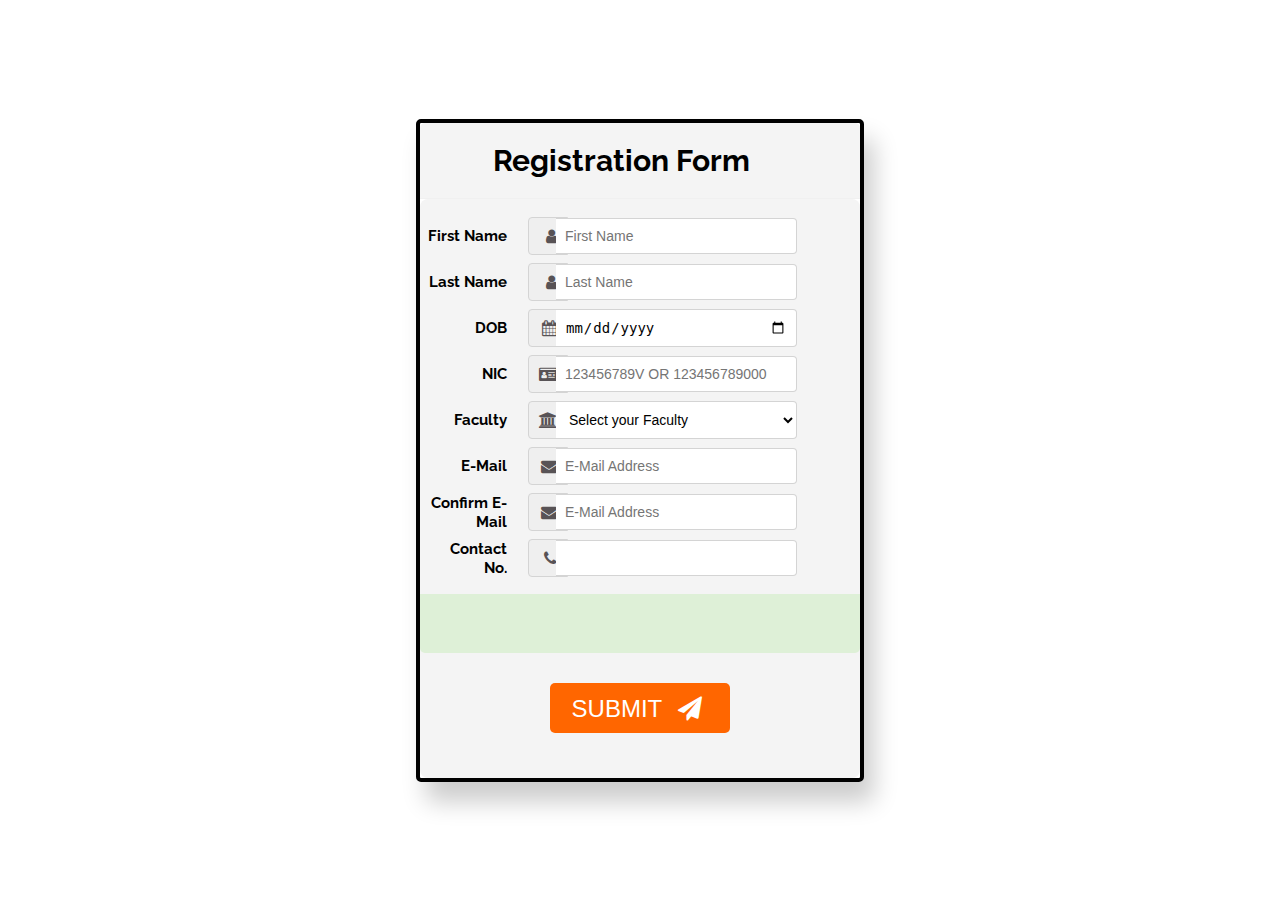
<file: index.html>
<!DOCTYPE html>
<html lang="en">

<head>
    <meta charset="UTF-8" />
    <meta http-equiv="X-UA-Compatible" content="IE=edge,chrome=1">
    <meta name="viewport" content="width=device-width, initial-scale=1.0">
    <title>User Registration Web Form</title>

    <meta name="SANJEEV" content="USJP" />
    <!-- Font Awesome CSS -->
    <link rel='stylesheet' href='https://cdnjs.cloudflare.com/ajax/libs/font-awesome/4.7.0/css/font-awesome.css'>

    <!-- Page CSS -->
    <link rel="stylesheet" href="style.css">
    <!-- Validation -->
    <script defer src="form_validation.js"></script>
</head>

<body>
    <div class="container">
        <div class="header">
            <h2>Registration Form</h2>

        </div>
        <form class="form" name="registration" onSubmit="return formValidation();">
            <table style="width:120%">
                <tr>
                    <td style="width:20%"><label>First Name</label></td>
                    <td style="width:5%"><i class="fa fa-user" aria-hidden="true"></i></td>
                    <td style="width:50%"> <input type="text " id="fname" placeholder="First Name " required></td>
                </tr>
                <tr>
                    <td style="width:20%"><label>Last Name</label></td>
                    <td style="width:5%"><i class="fa fa-user" aria-hidden="true"></i></td>
                    <td style="width:50%"> <input type="text " id="lname" placeholder="Last Name " required></td>
                </tr>
                <tr>
                    <td style="width:20%"><label>DOB</label></td>
                    <td style="width:5%"><i class="fa fa-calendar" aria-hidden="true"></i></td>
                    <td style="width:50%"> <input type="date" id="dob" required></td>
                </tr>
                <tr>
                    <td style="width:20%"><label>NIC</label></td>
                    <td style="width:5%"><i class="fa fa-id-card" aria-hidden="true"></i></td>
                    <td style="width:50%"> <input type="text" id="nic" placeholder="123456789V OR 123456789000 " required></td>
                </tr>
                <tr>
                    <td style="width:20%"><label>Faculty</label></td>
                    <td style="width:5%"><i class="fa fa-university " aria-hidden="true"></i></td>
                    <td style="width:50%"> <select id="faculty" required>
                            <option value="">Select your Faculty</option>
                            <option value="ET">Engineering Technology</option>
                            <option value="BT">Bio System Technology</option>
                            <option value="ICT">Information & Communication Technology</option>
                        </select></td>
                </tr>
                <tr>
                    <td style="width:20%"><label>E-Mail</label></td>
                    <td style="width:5%"><i class="fa fa-envelope " aria-hidden="true"></i></td>
                    <td style="width:50%"> <input type="email" id="email" placeholder="E-Mail Address" required></td>
                </tr>
                <tr>
                    <td style="width:20%"><label>Confirm E-Mail</label></td>
                    <td style="width:5%"><i class="fa fa-envelope " aria-hidden="true"></i></td>
                    <td style="width:50%"> <input type="email" id="cemail" placeholder="E-Mail Address" required></td>
                </tr>
                <tr>
                    <td style="width:20%"><label>Contact No.</label></td>
                    <td style="width:5%"><i class="fa fa-phone" aria-hidden="true"></i></td>
                    <td style="width:50%"> <input type="text" id="phone" placeholder="">

                    </td>
            </table>
            <div class="footer">
                <small>Error Message</small>
            </div>


            <center>
                <button type="submit">SUBMIT <i style="color:rgb(255, 255, 255);background-color:transparent;border:none;"class="fa fa-paper-plane" aria-hidden="true"></i><span class="bar"><span class="load"></span><span></button>
            </center>





        </form>
    </div>
</body>

</html>
</file>
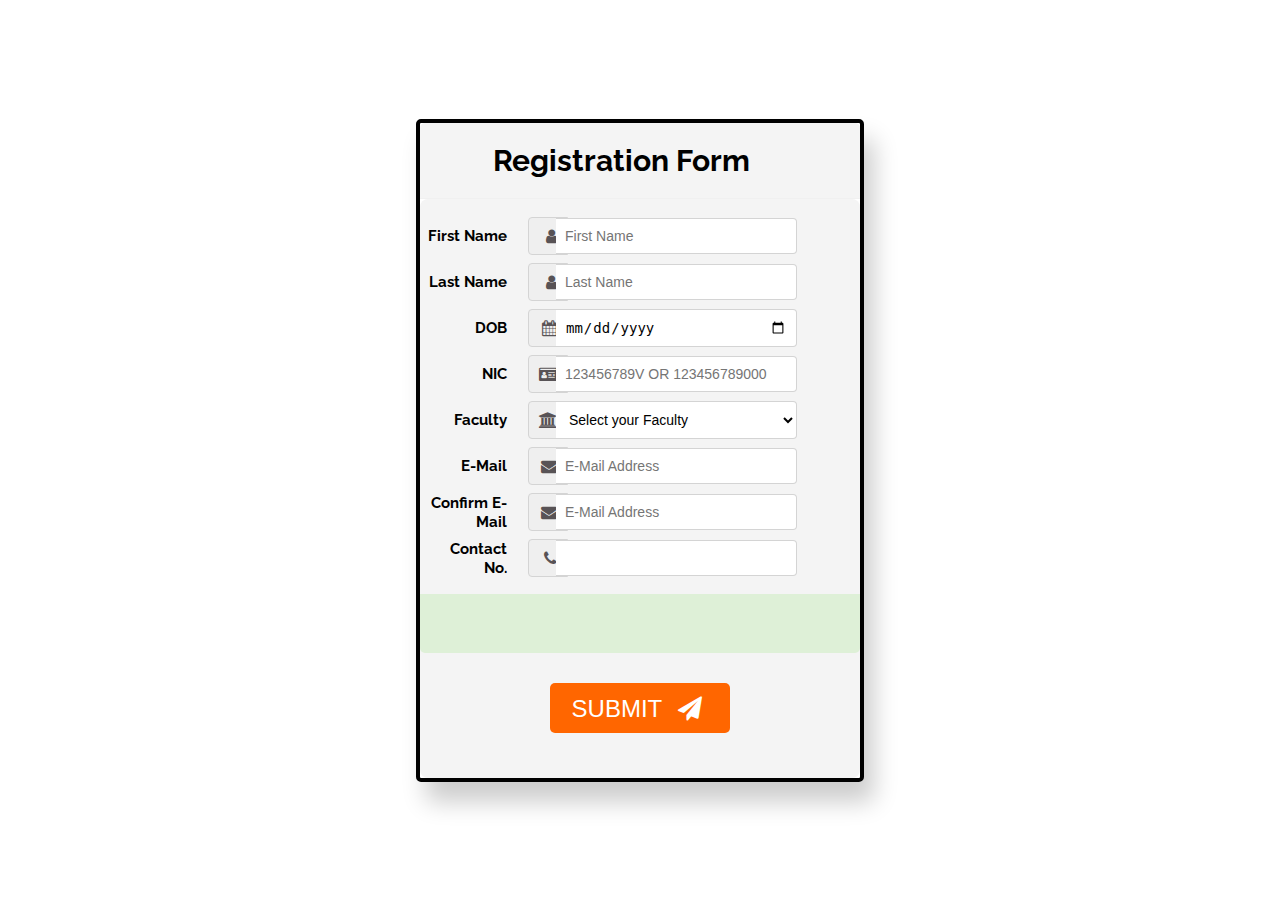
<file: Ass1-User-registration-web-form/index.html>
<!DOCTYPE html>
<html lang="en">

<head>
    <meta charset="UTF-8" />
    <meta http-equiv="X-UA-Compatible" content="IE=edge,chrome=1">
    <meta name="viewport" content="width=device-width, initial-scale=1.0">
    <title>User Registration Web Form</title>

    <meta name="SANJEEV" content="USJP" />
    <!-- Font Awesome CSS -->
    <link rel='stylesheet' href='https://cdnjs.cloudflare.com/ajax/libs/font-awesome/4.7.0/css/font-awesome.css'>

    <!-- Page CSS -->
    <link rel="stylesheet" href="style.css">
    <!-- Validation -->
    <script defer src="form_validation.js"></script>
</head>

<body>
    <div class="container">
        <div class="header">
            <h2>Registration Form</h2>

        </div>
        <form class="form" name="registration" onSubmit="return formValidation();">
            <table style="width:120%">
                <tr>
                    <td style="width:20%"><label>First Name</label></td>
                    <td style="width:5%"><i class="fa fa-user" aria-hidden="true"></i></td>
                    <td style="width:50%"> <input type="text " id="fname" placeholder="First Name " required></td>
                </tr>
                <tr>
                    <td style="width:20%"><label>Last Name</label></td>
                    <td style="width:5%"><i class="fa fa-user" aria-hidden="true"></i></td>
                    <td style="width:50%"> <input type="text " id="lname" placeholder="Last Name " required></td>
                </tr>
                <tr>
                    <td style="width:20%"><label>DOB</label></td>
                    <td style="width:5%"><i class="fa fa-calendar" aria-hidden="true"></i></td>
                    <td style="width:50%"> <input type="date" id="dob" required></td>
                </tr>
                <tr>
                    <td style="width:20%"><label>NIC</label></td>
                    <td style="width:5%"><i class="fa fa-id-card" aria-hidden="true"></i></td>
                    <td style="width:50%"> <input type="text" id="nic" placeholder="123456789V OR 123456789000 " required></td>
                </tr>
                <tr>
                    <td style="width:20%"><label>Faculty</label></td>
                    <td style="width:5%"><i class="fa fa-university " aria-hidden="true"></i></td>
                    <td style="width:50%"> <select id="faculty" required>
                            <option value="">Select your Faculty</option>
                            <option value="ET">Engineering Technology</option>
                            <option value="BT">Bio System Technology</option>
                            <option value="ICT">Information & Communication Technology</option>
                        </select></td>
                </tr>
                <tr>
                    <td style="width:20%"><label>E-Mail</label></td>
                    <td style="width:5%"><i class="fa fa-envelope " aria-hidden="true"></i></td>
                    <td style="width:50%"> <input type="email" id="email" placeholder="E-Mail Address" required></td>
                </tr>
                <tr>
                    <td style="width:20%"><label>Confirm E-Mail</label></td>
                    <td style="width:5%"><i class="fa fa-envelope " aria-hidden="true"></i></td>
                    <td style="width:50%"> <input type="email" id="cemail" placeholder="E-Mail Address" required></td>
                </tr>
                <tr>
                    <td style="width:20%"><label>Contact No.</label></td>
                    <td style="width:5%"><i class="fa fa-phone" aria-hidden="true"></i></td>
                    <td style="width:50%"> <input type="text" id="phone" placeholder="">

                    </td>
            </table>
            <div class="footer">
                <small>Error Message</small>
            </div>


            <center>
                <button type="submit" onclick="formValidation()">SUBMIT <i style="color:rgb(255, 255, 255);background-color:transparent;border:none;"class="fa fa-paper-plane" aria-hidden="true"></i><span class="bar"><span class="load"></span><span></button>
            </center>





        </form>
    </div>
</body>

</html>
</file>
<file: style.css>
@import url('https://fonts.googleapis.com/css?family=Raleway:400,500,600,700,800,900');
* {
    box-sizing: border-box;
}

body {
    background: #ffffff;
    display: flex;
    font-size: 100%;
    height: 100vh;
    margin: 0;
    font-family: "Raleway", sans-serif;
    align-items: center;
    justify-content: center;
}

.container {
    background-color: #f2f2f2 none repeat scroll 0 0;
    border-radius: 5px;
    border: 4px solid #000000;
    box-shadow: 10px 20px 25px rgba(0, 0, 0, 0.2);
    overflow: hidden;
    max-width: 100%;
    width: 35%;
}

.header {
    border-bottom: 1px solid #f0f0f0;
    background-color: #f4f4f4;
    padding: 20px 40px;
    border-radius: 5px 5px 0 0;
    overflow: hidden;
    max-width: 100%;
}

.header h2 {
    margin: 0;
    font-size: 30px;
    text-align: right;
    padding-right: 70px;
}

.form {
    max-width: 100%;
    margin: auto;
    padding: 15px 0px 15px 0px;
    border-radius: 8px;
    background-color: #f4f4f4;
}

label {
    font-size: 15px;
    font-weight: 700;
    color: #000;
}

td {
    display: inline-block;
    padding-bottom: 5px;
    padding-right: 20px;
    margin: 0;
    height: 100%;
    text-align: right;
}

input,
select {
    background-color: #fff;
    border-radius: 0 4px 4px 0;
    text-decoration-color: #b6b6b6;
    width: 100%;
    margin-left: 2px;
    position: right;
    display: inline-block;
    border: 1px solid #d4d4d4;
    border-left: none;
    font-size: 14px;
    padding: 9px;
    box-sizing: border-box;
    transition: 0.3s;
    outline: none;
}

input:focus {
    border-color: dodgerBlue;
    box-shadow: 0 0 8px 0 dodgerBlue;
}

i {
    border: 1px solid #d4d4d4;
    width: 40px;
    background-color: #eeee;
    display: inline-block;
    color: #585356;
    padding: 10px;
    border-radius: 4px 0 0 4px;
    box-sizing: border-box;
}

input:focus+i {
    color: #fff;
    background-color: dodgerBlue;
}

.footer {
    background-color: #def0d7;
    padding: 20px;
    margin-top: 10px;
    border-radius: 0 0 5px 5px;
    overflow: hidden;
    width: 100%;
}

small {
    visibility: hidden;
}


/*********** Animated Button  *************/

@import url('https://fonts.googleapis.com/css?family=Oswald:400,600');
button {
    width: 180px;
    height: 50px;
    border: none;
    border-radius: 5px;
    font-size: 1.5em;
    background-color: #ff6600;
    color: #fff;
    margin: 30px;
    font-family: 'Oswald', sans-serif;
    outline: 0;
}

button:hover {
    cursor: pointer;
    -webkit-animation: moveButton 0.4s ease forwards;
    animation: moveButton 0.4s ease forwards;
}

.bar,
.load {
    position: absolute;
    bottom: 10%;
    left: 0%;
    width: 95%;
    height: 5px;
    background-color: #b34700;
    border-radius: 20px;
    opacity: 0;
    box-sizing: border-box;
    margin: 0 4.5px;
}

.load {
    background-color: #fff;
    z-index: 1;
    width: 0%;
}

button:active {
    outline: 0;
}

button:hover .bar {
    opacity: 1;
    -webkit-transition: all 0.2s ease;
    transition: all 0.2s ease;
}

button:hover>strong>i {
    -webkit-animation: tremble 0.5s 0.4s ease;
    animation: tremble 0.5s 0.4s ease;
}

button:hover .load {
    opacity: 1;
    -webkit-transition: all 0.5s ease;
    transition: all 0.5s ease;
}

.loading {
    position: absolute;
    top: 0px;
    left: -5px;
    width: 100%;
    opacity: 1;
    -webkit-transition: all 5s 0.1s linear;
    transition: all 5s 0.1s linear;
}

button.complete {
    background-color: #4EBA4E;
    -webkit-transition: all 0.5s ease-in-out;
    transition: all 0.5s ease-in-out;
}

button.complete .bar,
button.complete strong,
button.complete .load {
    opacity: 0;
}

button.complete:before {
    content: '\f00c';
    font-family: 'fontawesome';
    -webkit-transition: all 0.5s ease;
    transition: all 0.5s ease;
    font-weight: 600;
    position: absolute;
    left: 50%;
    -webkit-transform: translateX(-50%) scale(1.2);
    transform: translateX(-50%) scale(1.2);
    color: #fff;
    font-size: 1.5em;
    opacity: 0;
    -webkit-animation: appear 0.5s 0.2s ease-in-out forwards;
    animation: appear 0.5s 0.2s ease-in-out forwards;
}

@-webkit-keyframes appear {
    from {
        opacity: 0;
    }
    to {
        opacity: 1;
    }
}

@keyframes appear {
    from {
        opacity: 0;
    }
    to {
        opacity: 1;
    }
}

@-webkit-keyframes tremble {
    0% {
        -webkit-transform: rotate(0deg);
        transform: rotate(0deg);
    }
    25% {
        -webkit-transform: rotate(-10deg);
        transform: rotate(-10deg);
    }
    50% {
        -webkit-transform: rotate(0deg);
        transform: rotate(0deg);
    }
    75% {
        -webkit-transform: rotate(10deg);
        transform: rotate(10deg);
    }
    100% {
        -webkit-transform: rotate(0deg);
        transform: rotate(0deg);
    }
}

@-webkit-keyframes tremble-end {
    0% {
        -webkit-transform: rotate(0deg) translateX(-50%);
        transform: rotate(0deg) translateX(-50%);
    }
    25% {
        -webkit-transform: rotate(-10deg) translateX(-50%);
        transform: rotate(-10deg) translateX(-50%);
    }
    50% {
        -webkit-transform: rotate(0deg) translateX(-50%);
        transform: rotate(0deg) translateX(-50%);
    }
    75% {
        -webkit-transform: rotate(10deg) translateX(-50%);
        transform: rotate(10deg) translateX(-50%);
    }
    100% {
        -webkit-transform: rotate(0deg) translateX(-50%);
        transform: rotate(0deg) translateX(-50%);
    }
}

@keyframes tremble {
    0% {
        -webkit-transform: rotate(0deg);
        transform: rotate(0deg);
    }
    25% {
        -webkit-transform: rotate(-10deg);
        transform: rotate(-10deg);
    }
    50% {
        -webkit-transform: rotate(0deg);
        transform: rotate(0deg);
    }
    75% {
        -webkit-transform: rotate(10deg);
        transform: rotate(10deg);
    }
    100% {
        -webkit-transform: rotate(0deg);
        transform: rotate(0deg);
    }
}

@-webkit-keyframes moveButton {
    0% {
        width: 200px;
        -webkit-transform: skew(0deg);
        transform: skew(0deg);
        border-radius: 5px;
    }
    10% {
        -webkit-transform: translateY(-12px) skew(-10deg);
        transform: translateY(-12px) skew(-10deg);
        border-top-left-radius: 10px;
        border-bottom-right-radius: 10px;
    }
    15% {
        -webkit-transform: translateY(-7px) skew(10deg);
        transform: translateY(-7px) skew(10deg);
        border-top-left-radius: 10px;
        border-bottom-right-radius: 10px;
    }
    20% {
        -webkit-transform: translateY(-2px) skew(-15deg);
        transform: translateY(-2px) skew(-15deg);
        border-top-left-radius: 15px;
        border-bottom-right-radius: 15px;
    }
    30% {
        -webkit-transform: translateY(0px) skew(15deg);
        transform: translateY(0px) skew(15deg);
        border-top-left-radius: 15px;
        border-bottom-right-radius: 15px;
    }
    40% {
        -webkit-transform: skew(-20deg);
        transform: skew(-20deg);
        width: 210px;
        border-top-left-radius: 20px;
        border-bottom-right-radius: 20px;
    }
    50% {
        -webkit-transform: skew(20deg);
        transform: skew(20deg);
        width: 210px;
        border-top-left-radius: 20px;
        border-bottom-right-radius: 20px;
    }
    60% {
        -webkit-transform: skew(-15deg);
        transform: skew(-15deg);
        width: 200px;
        border-top-right-radius: 20px;
        border-bottom-left-radius: 20px;
    }
    70% {
        -webkit-transform: skew(15deg);
        transform: skew(15deg);
        width: 200px;
        border-top-right-radius: 20px;
        border-bottom-left-radius: 20px;
    }
    80% {
        -webkit-transform: skew(-10deg);
        transform: skew(-10deg);
        width: 200px;
        border-top-right-radius: 15px;
        border-bottom-left-radius: 15px;
    }
    90% {
        -webkit-transform: skew(5deg);
        transform: skew(5deg);
        width: 200px;
        border-top-right-radius: 10px;
        border-bottom-left-radius: 10px;
    }
    100% {
        -webkit-transform: skew(0deg);
        transform: skew(0deg);
        width: 200px;
        border-radius: 5px;
    }
}

@keyframes moveButton {
    0% {
        width: 200px;
        -webkit-transform: skew(0deg);
        transform: skew(0deg);
        border-radius: 5px;
    }
    10% {
        -webkit-transform: translateY(-12px) skew(-10deg);
        transform: translateY(-12px) skew(-10deg);
        border-top-left-radius: 10px;
        border-bottom-right-radius: 10px;
    }
    15% {
        -webkit-transform: translateY(-7px) skew(10deg);
        transform: translateY(-7px) skew(10deg);
        border-top-left-radius: 10px;
        border-bottom-right-radius: 10px;
    }
    20% {
        -webkit-transform: translateY(-2px) skew(-15deg);
        transform: translateY(-2px) skew(-15deg);
        border-top-left-radius: 15px;
        border-bottom-right-radius: 15px;
    }
    30% {
        -webkit-transform: translateY(0px) skew(15deg);
        transform: translateY(0px) skew(15deg);
        border-top-left-radius: 15px;
        border-bottom-right-radius: 15px;
    }
    40% {
        -webkit-transform: skew(-20deg);
        transform: skew(-20deg);
        width: 210px;
        border-top-left-radius: 20px;
        border-bottom-right-radius: 20px;
    }
    50% {
        -webkit-transform: skew(20deg);
        transform: skew(20deg);
        width: 210px;
        border-top-left-radius: 20px;
        border-bottom-right-radius: 20px;
    }
    60% {
        -webkit-transform: skew(-15deg);
        transform: skew(-15deg);
        width: 200px;
        border-top-right-radius: 20px;
        border-bottom-left-radius: 20px;
    }
    70% {
        -webkit-transform: skew(15deg);
        transform: skew(15deg);
        width: 200px;
        border-top-right-radius: 20px;
        border-bottom-left-radius: 20px;
    }
    80% {
        -webkit-transform: skew(-10deg);
        transform: skew(-10deg);
        width: 200px;
        border-top-right-radius: 15px;
        border-bottom-left-radius: 15px;
    }
    90% {
        -webkit-transform: skew(5deg);
        transform: skew(5deg);
        width: 200px;
        border-top-right-radius: 10px;
        border-bottom-left-radius: 10px;
    }
    100% {
        -webkit-transform: skew(0deg);
        transform: skew(0deg);
        width: 200px;
        border-radius: 5px;
    }
}
</file>
<file: Ass1-User-registration-web-form/style.css>
@import url('https://fonts.googleapis.com/css?family=Raleway:400,500,600,700,800,900');
* {
    box-sizing: border-box;
}

body {
    background: #ffffff;
    display: flex;
    font-size: 100%;
    height: 100vh;
    margin: 0;
    font-family: "Raleway", sans-serif;
    align-items: center;
    justify-content: center;
}

.container {
    background-color: #f2f2f2 none repeat scroll 0 0;
    border-radius: 5px;
    border: 4px solid #000000;
    box-shadow: 10px 20px 25px rgba(0, 0, 0, 0.2);
    overflow: hidden;
    max-width: 100%;
    width: 35%;
}

.header {
    border-bottom: 1px solid #f0f0f0;
    background-color: #f4f4f4;
    padding: 20px 40px;
    border-radius: 5px 5px 0 0;
    overflow: hidden;
    max-width: 100%;
}

.header h2 {
    margin: 0;
    font-size: 30px;
    text-align: right;
    padding-right: 70px;
}

.form {
    max-width: 100%;
    margin: auto;
    padding: 15px 0px 15px 0px;
    border-radius: 8px;
    background-color: #f4f4f4;
}

label {
    font-size: 15px;
    font-weight: 700;
    color: #000;
}

td {
    display: inline-block;
    padding-bottom: 5px;
    padding-right: 20px;
    margin: 0;
    height: 100%;
    text-align: right;
}

input,
select {
    background-color: #fff;
    border-radius: 0 4px 4px 0;
    text-decoration-color: #b6b6b6;
    width: 100%;
    margin-left: 2px;
    position: right;
    display: inline-block;
    border: 1px solid #d4d4d4;
    border-left: none;
    font-size: 14px;
    padding: 9px;
    box-sizing: border-box;
    transition: 0.3s;
    outline: none;
}

input:focus {
    border-color: dodgerBlue;
    box-shadow: 0 0 8px 0 dodgerBlue;
}

i {
    border: 1px solid #d4d4d4;
    width: 40px;
    background-color: #eeee;
    display: inline-block;
    color: #585356;
    padding: 10px;
    border-radius: 4px 0 0 4px;
    box-sizing: border-box;
}

input:focus+i {
    color: #fff;
    background-color: dodgerBlue;
}

.footer {
    background-color: #def0d7;
    padding: 20px;
    margin-top: 10px;
    border-radius: 0 0 5px 5px;
    overflow: hidden;
    width: 100%;
}

small {
    visibility: hidden;
}


/*********** Animated Button  *************/

@import url('https://fonts.googleapis.com/css?family=Oswald:400,600');
button {
    width: 180px;
    height: 50px;
    border: none;
    border-radius: 5px;
    font-size: 1.5em;
    background-color: #ff6600;
    color: #fff;
    margin: 30px;
    font-family: 'Oswald', sans-serif;
    outline: 0;
}

button:hover {
    cursor: pointer;
    -webkit-animation: moveButton 0.4s ease forwards;
    animation: moveButton 0.4s ease forwards;
}

.bar,
.load {
    position: absolute;
    bottom: 10%;
    left: 0%;
    width: 95%;
    height: 5px;
    background-color: #b34700;
    border-radius: 20px;
    opacity: 0;
    box-sizing: border-box;
    margin: 0 4.5px;
}

.load {
    background-color: #fff;
    z-index: 1;
    width: 0%;
}

button:active {
    outline: 0;
}

button:hover .bar {
    opacity: 1;
    -webkit-transition: all 0.2s ease;
    transition: all 0.2s ease;
}

button:hover>strong>i {
    -webkit-animation: tremble 0.5s 0.4s ease;
    animation: tremble 0.5s 0.4s ease;
}

button:hover .load {
    opacity: 1;
    -webkit-transition: all 0.5s ease;
    transition: all 0.5s ease;
}

.loading {
    position: absolute;
    top: 0px;
    left: -5px;
    width: 100%;
    opacity: 1;
    -webkit-transition: all 5s 0.1s linear;
    transition: all 5s 0.1s linear;
}

button.complete {
    background-color: #4EBA4E;
    -webkit-transition: all 0.5s ease-in-out;
    transition: all 0.5s ease-in-out;
}

button.complete .bar,
button.complete strong,
button.complete .load {
    opacity: 0;
}

button.complete:before {
    content: '\f00c';
    font-family: 'fontawesome';
    -webkit-transition: all 0.5s ease;
    transition: all 0.5s ease;
    font-weight: 600;
    position: absolute;
    left: 50%;
    -webkit-transform: translateX(-50%) scale(1.2);
    transform: translateX(-50%) scale(1.2);
    color: #fff;
    font-size: 1.5em;
    opacity: 0;
    -webkit-animation: appear 0.5s 0.2s ease-in-out forwards;
    animation: appear 0.5s 0.2s ease-in-out forwards;
}

@-webkit-keyframes appear {
    from {
        opacity: 0;
    }
    to {
        opacity: 1;
    }
}

@keyframes appear {
    from {
        opacity: 0;
    }
    to {
        opacity: 1;
    }
}

@-webkit-keyframes tremble {
    0% {
        -webkit-transform: rotate(0deg);
        transform: rotate(0deg);
    }
    25% {
        -webkit-transform: rotate(-10deg);
        transform: rotate(-10deg);
    }
    50% {
        -webkit-transform: rotate(0deg);
        transform: rotate(0deg);
    }
    75% {
        -webkit-transform: rotate(10deg);
        transform: rotate(10deg);
    }
    100% {
        -webkit-transform: rotate(0deg);
        transform: rotate(0deg);
    }
}

@-webkit-keyframes tremble-end {
    0% {
        -webkit-transform: rotate(0deg) translateX(-50%);
        transform: rotate(0deg) translateX(-50%);
    }
    25% {
        -webkit-transform: rotate(-10deg) translateX(-50%);
        transform: rotate(-10deg) translateX(-50%);
    }
    50% {
        -webkit-transform: rotate(0deg) translateX(-50%);
        transform: rotate(0deg) translateX(-50%);
    }
    75% {
        -webkit-transform: rotate(10deg) translateX(-50%);
        transform: rotate(10deg) translateX(-50%);
    }
    100% {
        -webkit-transform: rotate(0deg) translateX(-50%);
        transform: rotate(0deg) translateX(-50%);
    }
}

@keyframes tremble {
    0% {
        -webkit-transform: rotate(0deg);
        transform: rotate(0deg);
    }
    25% {
        -webkit-transform: rotate(-10deg);
        transform: rotate(-10deg);
    }
    50% {
        -webkit-transform: rotate(0deg);
        transform: rotate(0deg);
    }
    75% {
        -webkit-transform: rotate(10deg);
        transform: rotate(10deg);
    }
    100% {
        -webkit-transform: rotate(0deg);
        transform: rotate(0deg);
    }
}

@-webkit-keyframes moveButton {
    0% {
        width: 200px;
        -webkit-transform: skew(0deg);
        transform: skew(0deg);
        border-radius: 5px;
    }
    10% {
        -webkit-transform: translateY(-12px) skew(-10deg);
        transform: translateY(-12px) skew(-10deg);
        border-top-left-radius: 10px;
        border-bottom-right-radius: 10px;
    }
    15% {
        -webkit-transform: translateY(-7px) skew(10deg);
        transform: translateY(-7px) skew(10deg);
        border-top-left-radius: 10px;
        border-bottom-right-radius: 10px;
    }
    20% {
        -webkit-transform: translateY(-2px) skew(-15deg);
        transform: translateY(-2px) skew(-15deg);
        border-top-left-radius: 15px;
        border-bottom-right-radius: 15px;
    }
    30% {
        -webkit-transform: translateY(0px) skew(15deg);
        transform: translateY(0px) skew(15deg);
        border-top-left-radius: 15px;
        border-bottom-right-radius: 15px;
    }
    40% {
        -webkit-transform: skew(-20deg);
        transform: skew(-20deg);
        width: 210px;
        border-top-left-radius: 20px;
        border-bottom-right-radius: 20px;
    }
    50% {
        -webkit-transform: skew(20deg);
        transform: skew(20deg);
        width: 210px;
        border-top-left-radius: 20px;
        border-bottom-right-radius: 20px;
    }
    60% {
        -webkit-transform: skew(-15deg);
        transform: skew(-15deg);
        width: 200px;
        border-top-right-radius: 20px;
        border-bottom-left-radius: 20px;
    }
    70% {
        -webkit-transform: skew(15deg);
        transform: skew(15deg);
        width: 200px;
        border-top-right-radius: 20px;
        border-bottom-left-radius: 20px;
    }
    80% {
        -webkit-transform: skew(-10deg);
        transform: skew(-10deg);
        width: 200px;
        border-top-right-radius: 15px;
        border-bottom-left-radius: 15px;
    }
    90% {
        -webkit-transform: skew(5deg);
        transform: skew(5deg);
        width: 200px;
        border-top-right-radius: 10px;
        border-bottom-left-radius: 10px;
    }
    100% {
        -webkit-transform: skew(0deg);
        transform: skew(0deg);
        width: 200px;
        border-radius: 5px;
    }
}

@keyframes moveButton {
    0% {
        width: 200px;
        -webkit-transform: skew(0deg);
        transform: skew(0deg);
        border-radius: 5px;
    }
    10% {
        -webkit-transform: translateY(-12px) skew(-10deg);
        transform: translateY(-12px) skew(-10deg);
        border-top-left-radius: 10px;
        border-bottom-right-radius: 10px;
    }
    15% {
        -webkit-transform: translateY(-7px) skew(10deg);
        transform: translateY(-7px) skew(10deg);
        border-top-left-radius: 10px;
        border-bottom-right-radius: 10px;
    }
    20% {
        -webkit-transform: translateY(-2px) skew(-15deg);
        transform: translateY(-2px) skew(-15deg);
        border-top-left-radius: 15px;
        border-bottom-right-radius: 15px;
    }
    30% {
        -webkit-transform: translateY(0px) skew(15deg);
        transform: translateY(0px) skew(15deg);
        border-top-left-radius: 15px;
        border-bottom-right-radius: 15px;
    }
    40% {
        -webkit-transform: skew(-20deg);
        transform: skew(-20deg);
        width: 210px;
        border-top-left-radius: 20px;
        border-bottom-right-radius: 20px;
    }
    50% {
        -webkit-transform: skew(20deg);
        transform: skew(20deg);
        width: 210px;
        border-top-left-radius: 20px;
        border-bottom-right-radius: 20px;
    }
    60% {
        -webkit-transform: skew(-15deg);
        transform: skew(-15deg);
        width: 200px;
        border-top-right-radius: 20px;
        border-bottom-left-radius: 20px;
    }
    70% {
        -webkit-transform: skew(15deg);
        transform: skew(15deg);
        width: 200px;
        border-top-right-radius: 20px;
        border-bottom-left-radius: 20px;
    }
    80% {
        -webkit-transform: skew(-10deg);
        transform: skew(-10deg);
        width: 200px;
        border-top-right-radius: 15px;
        border-bottom-left-radius: 15px;
    }
    90% {
        -webkit-transform: skew(5deg);
        transform: skew(5deg);
        width: 200px;
        border-top-right-radius: 10px;
        border-bottom-left-radius: 10px;
    }
    100% {
        -webkit-transform: skew(0deg);
        transform: skew(0deg);
        width: 200px;
        border-radius: 5px;
    }
}
</file>
